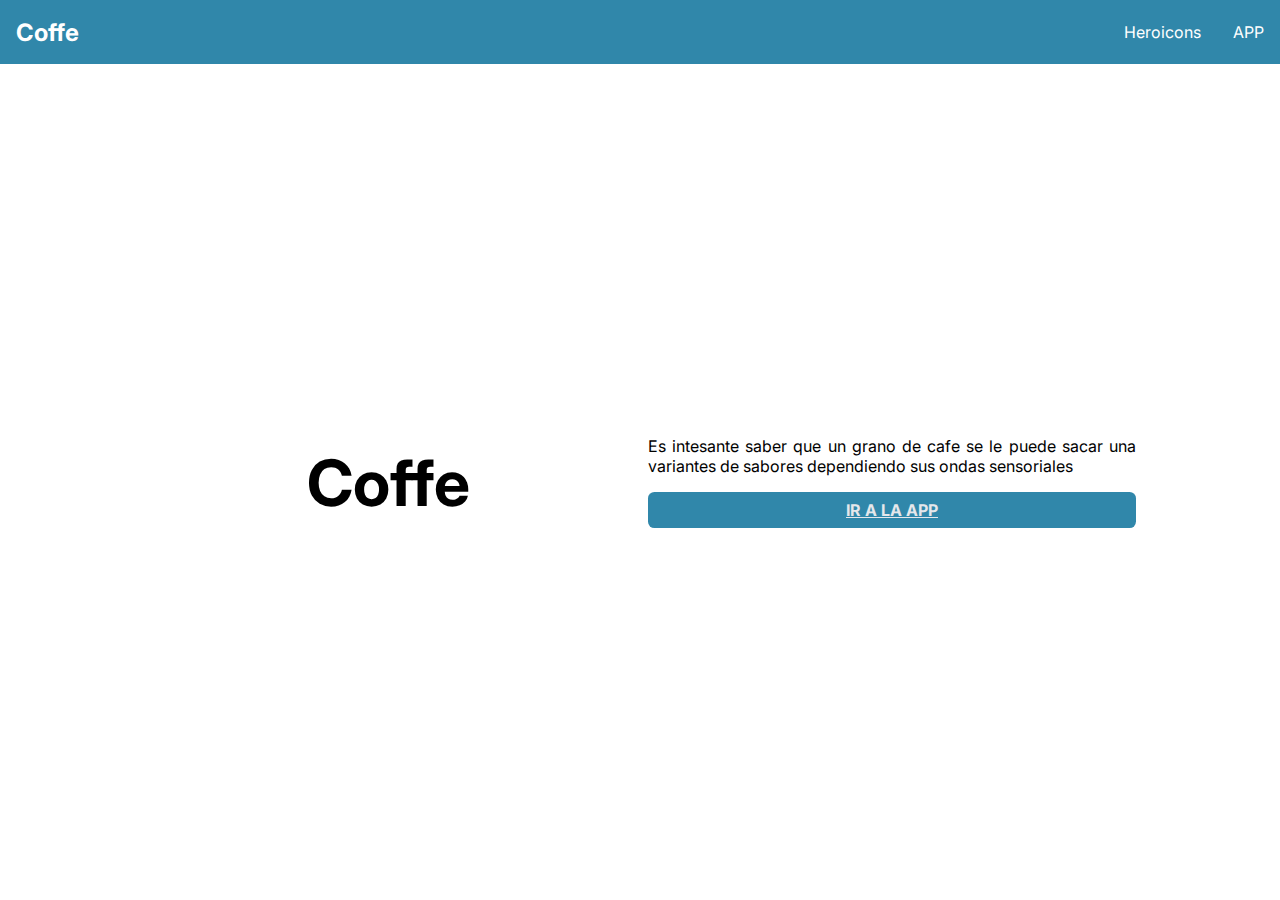
<file: index.html>
<!DOCTYPE html>
<html lang="es">
<head>
  <meta charset="UTF-8">
  <meta name="viewport" content="width=device-width, initial-scale=1.0">
  <title>hola</title>
  <link rel="stylesheet" href="index.css">
  <link rel="preconnect" href="https://fonts.googleapis.com">
  <link rel="preconnect" href="https://fonts.gstatic.com" crossorigin>
  <link href="https://fonts.googleapis.com/css2?family=Inter:wght@400;700&display=swap" rel="stylesheet"> 
</head>
<body>
  <!-- Barra de navegacion -->
  <nav id="nav-bar">
    <!-- Caja -->
    <div id="nav-bar-container">
      <h2>Coffe</h2>

      <svg xmlns="http://www.w3.org/2000/svg" fill="none" viewBox="0 0 24 24" stroke-width="1.5" stroke="currentColor" id="menu-icon">
        <path stroke-linecap="round" stroke-linejoin="round" d="M3.75 6.75h16.5M3.75 12h16.5m-16.5 5.25h16.5" />
      </svg>

      <div id="links-container">
        <a class="link" href="https://heroicons.com/" target="_blank" rel="noopener noreferrer">Heroicons</a>
        <a class="link" href="app.html">APP</a>
      </div>
    </div>
  </nav>

  <main id="main-container">
    <h1 id="main-title">Coffe</h1>
    <div id="desc-container">
      <p id="desc-text">Es intesante saber que un grano de cafe se le puede sacar una variantes de sabores dependiendo sus ondas sensoriales</p>
      <a id="desc-link" href="app.html">Ir a la app</a>
    </div>

  </main>

</body>
</html>
</file>
<file: index.css>
*,
::before,
::after {
  box-sizing: border-box;
  /* 1 */
  border-width: 0;
  /* 2 */
  border-style: solid;
  /* 2 */
  border-color: #e5e7eb;
  /* 2 */
}

body {
  margin: 0;
  font-family: "Inter";
  padding-top: 4rem;
  height: 100vh;
}

#nav-bar {
  height: 4rem;
  position: fixed;
  top: 0;
  left: 0;
  right: 0;
  background-color: rgb(48, 135, 170);
}

#nav-bar-container {
  display: flex;
  flex-direction: row;
  justify-content: space-between;
  align-items: center;
  height: inherit;
  background-color: rgb(48, 135, 170);;
  padding: 0 1rem;
  margin: 0 auto;
  max-width: 80rem;

}

#nav-bar-container > h2 {
  margin: 0;
  color: white;
}

#menu-icon {
  width: 3rem;
  height: 3rem;
  padding: 0.25rem;
  color: white;
  border: 2px solid white;
  border-radius: 0.5rem;
}

#menu-icon:active {
  background-color: white;
  color: rgb(64, 125, 204);
}

.link {
  color: white;
  text-decoration: none;
}

.link:hover {
  text-decoration: underline;
}

#links-container {
  display: none;
  gap: 2rem;
}

#main-container {
  height: 100%;
  display: flex;
  flex-direction: column;
  justify-content: center;
  padding: 0 1rem;
  gap: 1rem;
  max-width: 80rem;
  margin: 0 auto;
}

#main-title {
  margin: 0;
  text-align: center;
  font-size: 2.5rem;
  font-weight: 700;
}

#desc-container {
  display: flex;
  flex-direction: column;
  gap: 1rem;
}

#desc-text {
  margin: 0;
  text-align: justify;
}
#desc-link {
  background-color: rgb(48, 135, 170);
  padding: 0.5rem 1rem;
 border-radius: 0.400rem;
 text-align: center;
 text-transform: uppercase;
 font-weight: 700;
 color: #e5e7eb;
 cursor: pointer;
 transition: all 0.175s; 
}

#desc-link:hover {
  background-color: (rgb(48, 135, 170));
}
@media (min-width: 768px) {
  #menu-icon {
    display: none;
  }

  #main-container {
    flex-direction: row;
    align-items: center;
    width: 80%;
  }

  #desc-container {
    width: 50%;
  }

  #main-title {
    width: 50%;
    font-size: 4rem;
  }

  #links-container {
    display: flex;
  }
}
</file>
